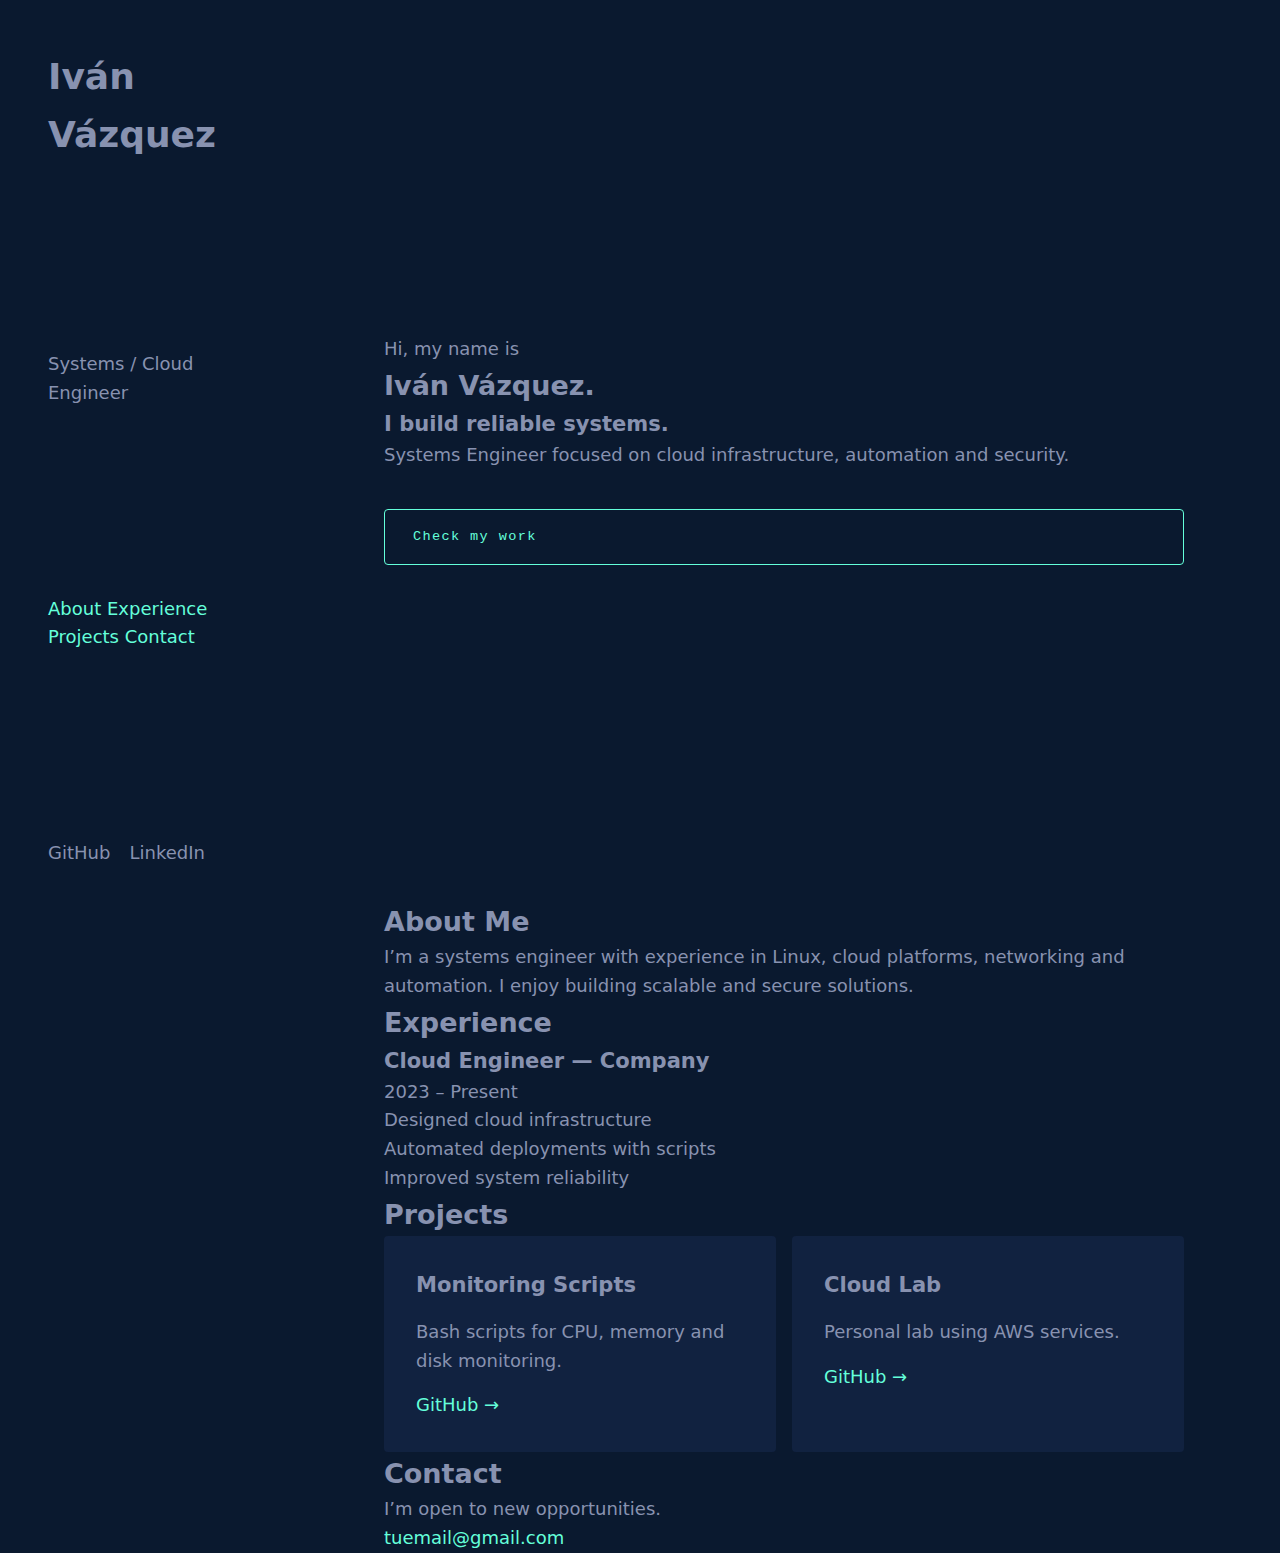
<file: index.html>
<!DOCTYPE html>
<html lang="en">
<head>
  <meta charset="UTF-8" />
  <meta name="viewport" content="width=device-width, initial-scale=1.0"/>
  <title>Iván Vázquez | Systems Engineer</title>
  <link rel="stylesheet" href="style.css" />
</head>
<body>

<!-- Sidebar -->
<aside class="sidebar">
  <h1>Iván Vázquez</h1>
  <p class="role">Systems / Cloud Engineer</p>

  <nav>
    <a href="#about">About</a>
    <a href="#experience">Experience</a>
    <a href="#projects">Projects</a>
    <a href="#contact">Contact</a>
  </nav>

  <div class="socials">
    <a href="https://github.com/tuusuario" target="_blank">GitHub</a>
    <a href="https://linkedin.com/in/tuusuario" target="_blank">LinkedIn</a>
  </div>
</aside>

<!-- Main content -->
<main class="content">

  <!-- Hero -->
  <section class="hero">
    <p class="intro">Hi, my name is</p>
    <h2 class="name">Iván Vázquez.</h2>
    <h3 class="tagline">I build reliable systems.</h3>
    <p class="description">
      Systems Engineer focused on cloud infrastructure, automation and security.
    </p>
    <a href="#projects" class="btn">Check my work</a>
  </section>

  <!-- About -->
  <section id="about">
    <h2>About Me</h2>
    <p>
      I’m a systems engineer with experience in Linux, cloud platforms,
      networking and automation. I enjoy building scalable and secure solutions.
    </p>
  </section>

  <!-- Experience -->
  <section id="experience">
    <h2>Experience</h2>

    <div class="job">
      <h3>Cloud Engineer — Company</h3>
      <span>2023 – Present</span>
      <ul>
        <li>Designed cloud infrastructure</li>
        <li>Automated deployments with scripts</li>
        <li>Improved system reliability</li>
      </ul>
    </div>
  </section>

  <!-- Projects -->
  <section id="projects">
    <h2>Projects</h2>

    <div class="projects-grid">
      <div class="project-card">
        <h3>Monitoring Scripts</h3>
        <p>Bash scripts for CPU, memory and disk monitoring.</p>
        <a href="#">GitHub →</a>
      </div>

      <div class="project-card">
        <h3>Cloud Lab</h3>
        <p>Personal lab using AWS services.</p>
        <a href="#">GitHub →</a>
      </div>
    </div>
  </section>

  <!-- Contact -->
  <section id="contact">
    <h2>Contact</h2>
    <p>
      I’m open to new opportunities.  
      <br/>
      <a href="mailto:tuemail@gmail.com">tuemail@gmail.com</a>
    </p>
  </section>

</main>

<script src="script.js"></script>
</body>
</html>

</html>
</file>
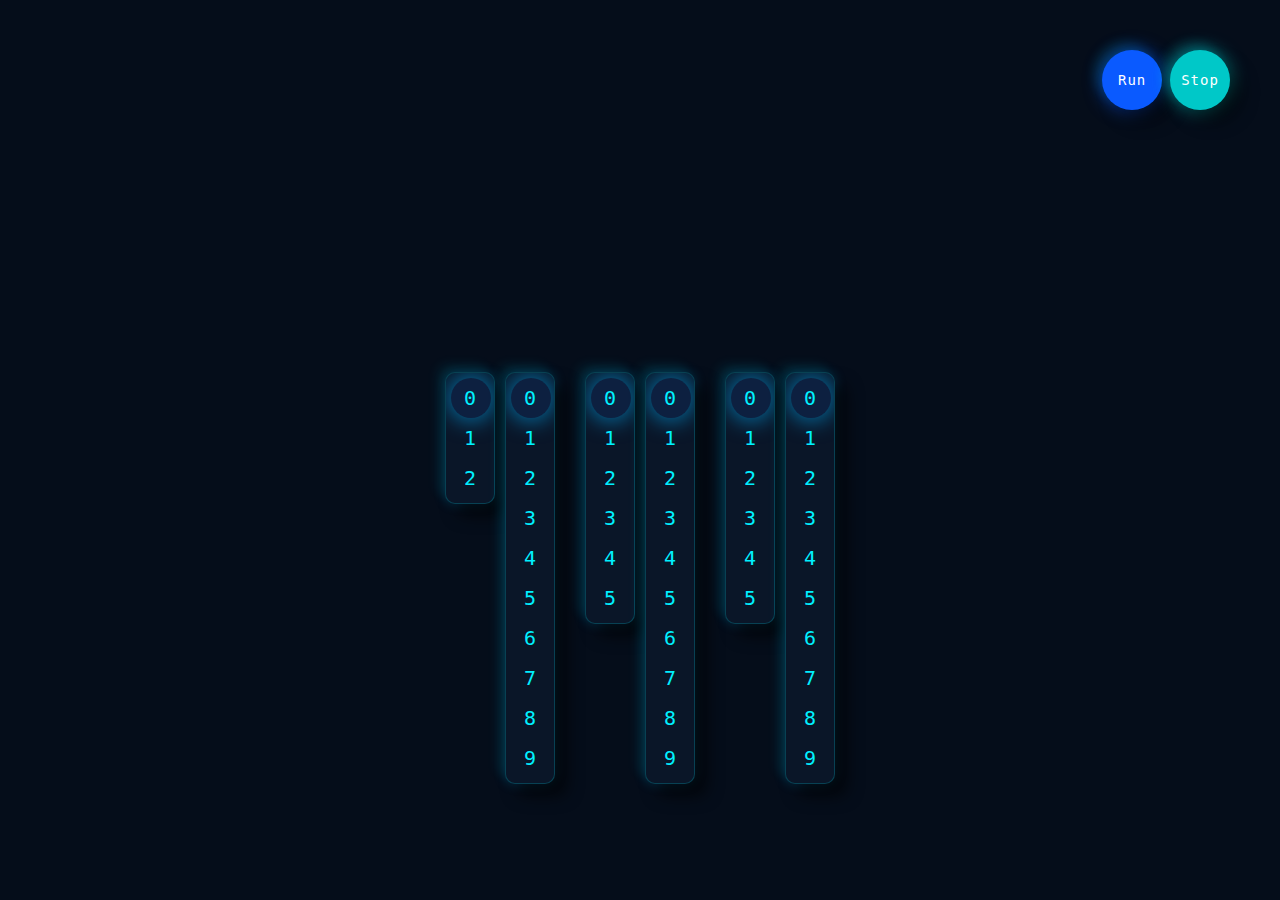
<file: animatedClock/index.html>
<!DOCTYPE html>
<html lang="en">
<head>
  <meta charset="UTF-8" />
  <meta name="viewport" content="width=device-width, initial-scale=1.0" />
  <title>Clock</title>
  <link rel="stylesheet" href="styles.css" />
</head>
<body>

  <!-- 
       BOTONES DE CONTROL
       Están posicionados en la esquina superior derecha.
       El botón "start" inicia el reloj y "stop" lo detiene.
       La posición exacta se define en el CSS con
       position: absolute, top y right.
 -->
  <div class="buttons">
    <button class="start">Run</button>
    <button class="stop">Stop</button>
  </div>

  <!-- 
       CONTENEDOR PRINCIPAL DEL RELOJ
       Agrupa las tres secciones: horas, minutos y segundos.
       Cada sección tiene dos columnas de dígitos:
       - digit--tens  → columna de las DECENAS (dígito izquierdo)
       - digit--units → columna de las UNIDADES (dígito derecho)

       El JavaScript llenará cada columna con números (0-9)
       y los animará moviéndolos hacia arriba.

       El <span class="marker"> es el círculo que resalta
       el número que está visible en ese momento.
   -->
  <main class="container">

    <!-- HORAS: muestra de 00 a 23 -->
    <section class="digits digits--hours">
      <div class="digit digit--tens">
        <span class="marker"></span>
      </div>
      <div class="digit digit--units">
        <span class="marker"></span>
      </div>
    </section>

    <!-- MINUTOS: muestra de 00 a 59 -->
    <section class="digits digits--minutes">
      <div class="digit digit--tens">
        <span class="marker"></span>
      </div>
      <div class="digit digit--units">
        <span class="marker"></span>
      </div>
    </section>

    <!-- SEGUNDOS: muestra de 00 a 59 -->
    <section class="digits digits--seconds">
      <div class="digit digit--tens">
        <span class="marker"></span>
      </div>
      <div class="digit digit--units">
        <span class="marker"></span>
      </div>
    </section>

  </main>

  <script src="clock.js"></script>

</body>
</html>
</file>
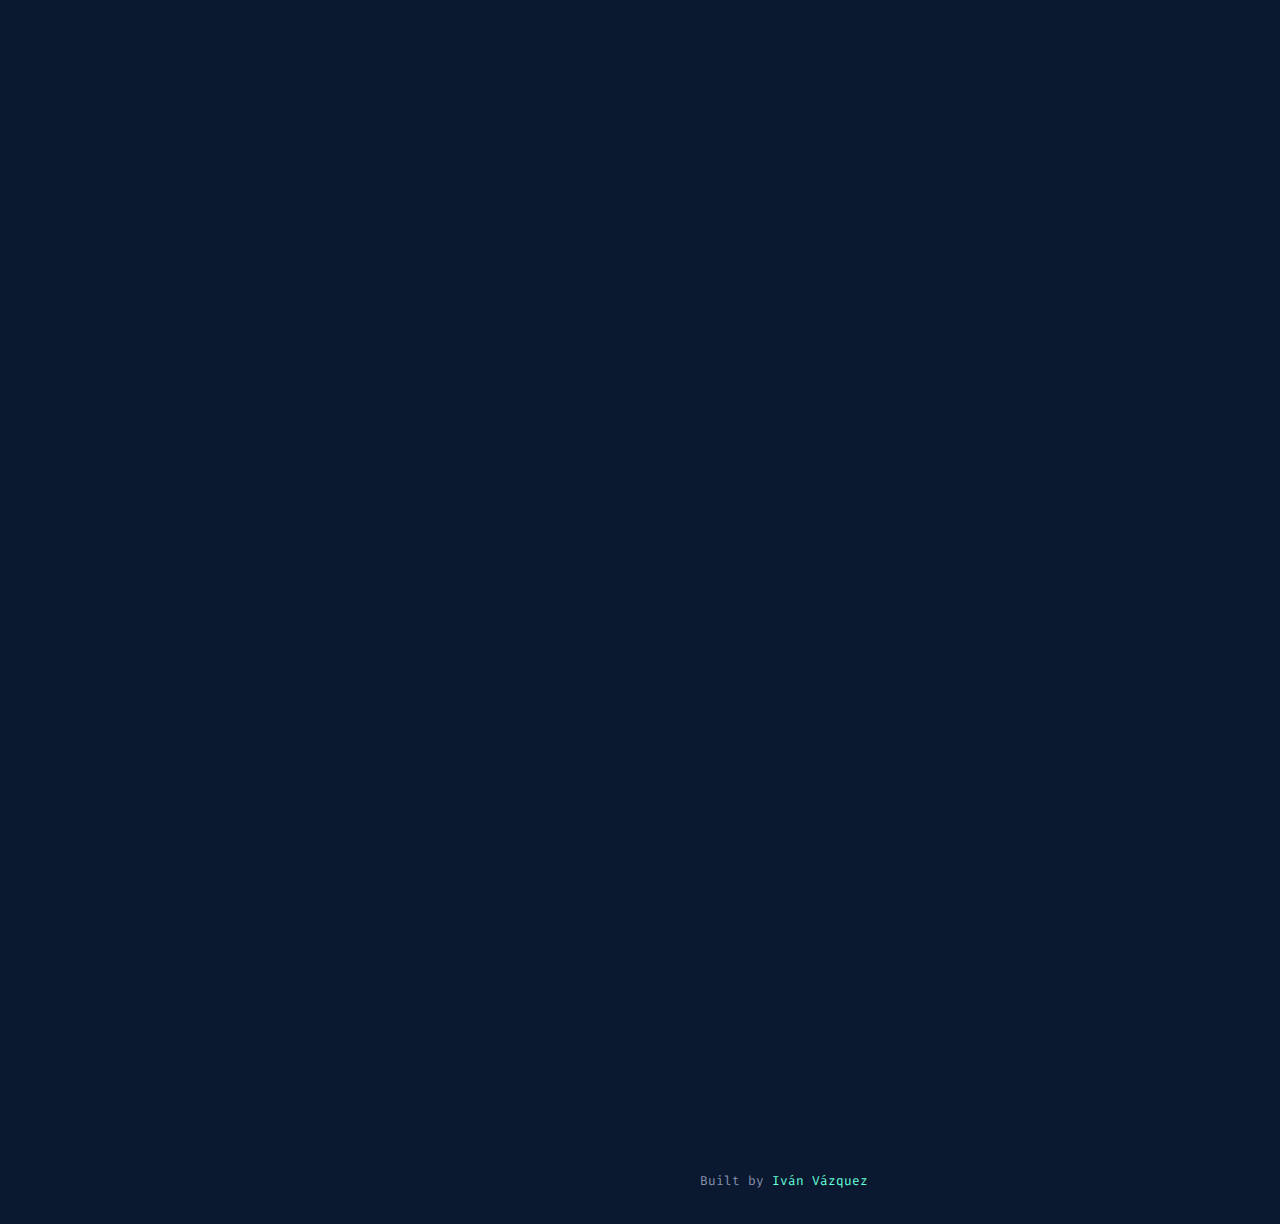
<file: es/index.html>
<!DOCTYPE html>
<html lang="en">
<head>
  <meta charset="UTF-8" />
  <meta name="viewport" content="width=device-width, initial-scale=1.0"/>
  <title>Iván Vázquez | Systems Engineer</title>
  <link rel="stylesheet" href="style.css" />
  <link rel="preconnect" href="https://fonts.googleapis.com">
  <link href="https://fonts.googleapis.com/css2?family=Fira+Code:wght@300;400;500&display=swap" rel="stylesheet">
  <link rel="icon" type="image/x-icon" href="assets/icons/favicon.ico">
  <link rel="icon" type="image/png" sizes="32x32" href="assets/icons/favicon-32x32.png">
  <link rel="icon" type="image/png" sizes="16x16" href="assets/icons/favicon-16x16.png">
  <link rel="apple-touch-icon" sizes="180x180" href="assets/icons/apple-touch-icon.png">
  <link rel="icon" type="image/png" sizes="192x192" href="assets/icons/favicon-192x192.png">
  <link rel="icon" type="image/png" sizes="512x512" href="assets/icons/favicon-512x512.png">
  

</head>
<body class="loading">

  <!-- lOAdEr -->
  <div id="loader">
    <div class="loader-logo">
      <svg viewBox="0 0 100 100" fill="none" xmlns="http://www.w3.org/2000/svg">
        <circle cx="50" cy="50" r="44" stroke="#64ffda" stroke-width="4" fill="none" class="circle-outline"/>
        <text x="50%" y="55%" dominant-baseline="middle" text-anchor="middle" fill="#64ffda" font-size="28" font-family="'Fira Code', monospace" font-weight="500">IV</text>
      </svg>
    </div>
  </div>

  <!-- rEspOnsIvE  -->
  <button class="hamburger" id="hamburger" aria-label="Open menu">
    <span></span><span></span><span></span>
  </button>

  <!-- lAngUAgE bUttOn — bOttOm rIght links to ES vErsIOn -->
  <a href="index.html" class="lang-btn" aria-label="Versión en Español">
    EN
  </a>

  <!-- Mobile nav overlay -->
  <div class="mobile-overlay" id="mobileOverlay"></div>

  <!-- Sidebar -->
  <aside class="sidebar" id="sidebar">

    <div class="sidebar-top">
      <a href="#hero" class="logo" aria-label="home">
        <svg viewBox="0 0 100 100" fill="none" xmlns="http://www.w3.org/2000/svg">
          <circle cx="50" cy="50" r="44" stroke="#64ffda" stroke-width="4" fill="none"/>
          <text x="50%" y="55%" dominant-baseline="middle" text-anchor="middle" fill="#64ffda" font-size="28" font-family="'Fira Code', monospace" font-weight="500">IV</text>
        </svg>
      </a>

      <div class="sidebar-info">
        <h1 class="sidebar-name">Iván Vázquez</h1>
        <h2 class="sidebar-role">Cloud / Cybersecurity<Br>Systems Engineer</h2>
        <!--h2 class="sidebar-role"></h2-->
        <p class="sidebar-desc">I engineer cloud infrastructure from the ground up — automating deployments, hardening systems, and weaving security into every layer so things don't just run, they run reliably.</p>
      </div>

      <nav class="sidebar-nav">
        <a href="#about" class="nav-link">
          <span class="nav-line"></span>
          <span class="nav-text">About</span>
        </a>
        <a href="#experience" class="nav-link">
          <span class="nav-line"></span>
          <span class="nav-text">Experience</span>
        </a>
        <a href="#projects" class="nav-link">
          <span class="nav-line"></span>
          <span class="nav-text">Projects</span>
        </a>
        <a href="#contact" class="nav-link">
          <span class="nav-line"></span>
          <span class="nav-text">Contact</span>
        </a>
        <a href="index.html/resume.pdf" target="_blank" class="nav-link" title="resume">
          <span class="nav-line"></span>
          <span class="nav-text">Resume</span>
        </a>
      </nav>
    </div>

    <div class="sidebar-bottom">
      <ul class="socials">
        <li>
          <a href="https://github.com/iivann404" target="_blank" rel="noreferrer" aria-label="GitHub">
            <svg xmlns="http://www.w3.org/2000/svg" viewBox="0 0 24 24" fill="none" stroke="currentColor" stroke-width="2" stroke-linecap="round" stroke-linejoin="round"><path d="M9 19c-5 1.5-5-2.5-7-3m14 6v-3.87a3.37 3.37 0 0 0-.94-2.61c3.14-.35 6.44-1.54 6.44-7A5.44 5.44 0 0 0 20 4.77 5.07 5.07 0 0 0 19.91 1S18.73.65 16 2.48a13.38 13.38 0 0 0-7 0C6.27.65 5.09 1 5.09 1A5.07 5.07 0 0 0 5 4.77a5.44 5.44 0 0 0-1.5 3.78c0 5.42 3.3 6.61 6.44 7A3.37 3.37 0 0 0 9 18.13V22"/></svg>
          </a>
        </li>
        <li>
          <a href="https://linkedin.com/" target="_blank" rel="noreferrer" aria-label="LinkedIn">
            <svg xmlns="http://www.w3.org/2000/svg" viewBox="0 0 24 24" fill="none" stroke="currentColor" stroke-width="2" stroke-linecap="round" stroke-linejoin="round"><path d="M16 8a6 6 0 0 1 6 6v7h-4v-7a2 2 0 0 0-2-2 2 2 0 0 0-2 2v7h-4v-7a6 6 0 0 1 6-6z"/><rect x="2" y="9" width="4" height="12"/><circle cx="4" cy="4" r="2"/></svg>
          </a>
        </li>
        <li>
          <a href="mailto:iivanvqzmtz@gmail.com" aria-label="Email">
            <svg xmlns="http://www.w3.org/2000/svg" viewBox="0 0 24 24" fill="none" stroke="currentColor" stroke-width="2" stroke-linecap="round" stroke-linejoin="round"><path d="M4 4h16c1.1 0 2 .9 2 2v12c0 1.1-.9 2-2 2H4c-1.1 0-2-.9-2-2V6c0-1.1.9-2 2-2z"/><polyline points="22,6 12,13 2,6"/></svg>
          </a>
        </li>
      </ul>
    </div>
  </aside>

  <!-- Content -->
  <main class="content" id="content">

    <!-- HERO -->
    <section id="hero" class="hero fade-up">
      <p class="hero-intro">Hi, my name is</p>
      <h1 class="hero-name">Iván Vázquez.</h1>
      <h2 class="hero-tagline">I build reliable systems.</h2>
      <p class="hero-desc">
        I'm a Systems &amp; Petroleum Engineer specializing in cloud infrastructure, automation,
        and security. I bridge the gap between the industrial world and modern technology to
        design solutions that are scalable, secure, and resilient.
      </p>
    </section>

    <!-- ABOUT -->
    <section id="about" class="section fade-up">
      <h2 class="section-heading">
        <span class="section-number">01.</span> About Me
      </h2>
      <div class="about-grid">
        <div class="about-text">
          <p>
            <span class="highlight">I’m an engineer</span> with a dual background.I come from the industrial
            and data-driven world, and now I build the technical infrastructure that that world requires — a 
            combination that gives me a unique perspective when tackling complex technical challenges.
            I’ve worked across the energy sector, international organizations, and the tech industry, 
            consistently operating at the intersection of data, infrastructure, and automation.
          </p>
          <p>
            From designing risk analysis systems for oil &amp; gas facilities, to building cloud 
            infrastructure and analyzing migration data flows for the United Nations, 
            I apply an analytical engineering mindset to everything I develop. I enjoy creating 
            solutions that are not only technically solid, but also meaningful in the real world.
          </p>
          <p>
            When I'm not provisioning cloud resources or writing automation scripts,
            I'm exploring new tools in the DevSecOps space and tinkering with home lab setups.
          </p>
          <p>Here are a few technologies I've been working with:</p>
          <ul class="skills-list">
            <li>Linux (Kali / Ubuntu)</li>
            <li>AWS / Azure</li>
            <li>Terraform / Ansible</li>
            <li>Jenkins / GitHub Actions</li>
            <li>Docker / Kubernetes</li>
            <li>Python / Bash</li>
            <li>Networking &amp; Security</li>
            <li>SQL / NoSQL</li>
            <li>Power bi / Tableau</li>
            <li>Wireshark / Nmap</li>
            <li>GitHub / GitLab</li>
          </ul>
        </div>
      </div>
    </section>

    <!-- EXPERIENCE -->
    <section id="experience" class="section fade-up">
      <h2 class="section-heading">
        <span class="section-number">02.</span> Experience
      </h2>
      <div class="tabs">
        <div class="tab-list" role="tablist">
          <button class="tab-btn active" data-tab="0" role="tab">IOM – UN</button>
          <button class="tab-btn" data-tab="1" role="tab">EC4</button>
          <button class="tab-btn" data-tab="2" role="tab">Freelance</button>
        </div>
        <div class="tab-panels">

          <div class="tab-panel active" data-panel="0">
            <h3>Operations Assistant &amp; Data Analyst <span class="tab-company">@ IOM – UN</span></h3>
            <p class="tab-date">December 2019 — Present · Mexico–United States Border</p>
            <ul>
              <li>I design and maintain operational dashboards in Power BI and Excel to monitor KPIs in real time, supporting decision-making at national and international levels.</li>
              <li>I manage data and information flows among multiple geographically distributed teams, ensuring consistency, quality, and timely availability of data.</li>
              <li>I coordinate the collection, cleaning, and processing of large volumes of operational and logistical data for executive reports.</li>
              <li>I train staff on digital platforms and data collection tools (MIMOSA), reducing report generation time.</li>
              <li>I manage information coordination between government agencies, NGOs, and UN agencies under international data confidentiality standards.</li>
            </ul>
          </div>

          <div class="tab-panel" data-panel="1">
            <h3>Risk Engineer <span class="tab-company">@ EC4 Consulting</span></h3>
            <p class="tab-date">January 2018 — December 2018 · Mexico City</p>
            <ul>
              <li>Implemented data analysis systems for operational risk evaluation in industrial facilities using specialized software (ALOHA, PHAST).</li>
              <li>Generated predictive scenarios and impact visualizations through computational simulations, integrating results into risk assessment dashboards.</li>
              <li>Prepared detailed technical reports for energy sector clients, translating complex analyses into clear deliverables for technical and executive audiences.</li>
              <li>Applied structured analysis methodologies (HAZOP, What-If, Fault Tree Analysis) to identify vulnerabilities in critical systems.</li>
            </ul>
          </div>
          <div class="tab-panel" data-panel="2">
            <h3>Independent Technology Services <span class="tab-company">@ Freelance</span></h3>
            <p class="tab-date">Present</p>
            <ul>
              <li>Develop and deploy websites for small businesses, managing hosting environments, domain configuration, and online service availability with basic security and access management.</li>
              <li>Perform preventive and corrective maintenance on computers, managing system updates, security patches, software licensing, and endpoint vulnerability management.</li>
              <li>Design and implementation of automation workflows using n8n, integrating external applications and services to optimize operational processes and reduce manual tasks for small business clients.</li>
            </ul>
          </div>

        </div>
      </div>
    </section>

    <!-- PROJECTS -->
    <section id="projects" class="section fade-up">
      <h2 class="section-heading">
        <span class="section-number">03.</span> Projects
      </h2>
      <div class="projects-grid">

        <div class="project-card">
          <div class="project-top">
            <div class="project-folder">
              <svg xmlns="http://www.w3.org/2000/svg" viewBox="0 0 24 24" fill="none" stroke="#64ffda" stroke-width="1" stroke-linecap="round" stroke-linejoin="round"><path d="M22 19a2 2 0 0 1-2 2H4a2 2 0 0 1-2-2V5a2 2 0 0 1 2-2h5l2 3h9a2 2 0 0 1 2 2z"/></svg>
            </div>
            <div class="project-links">
              <a href="https://steamcommunity.com/sharedfiles/filedetails/?id=2239404078" target="_blank" rel="noreferrer" title="source">
                <svg xmlns="http://www.w3.org/2000/svg" viewBox="0 0 24 24" fill="none" stroke="currentColor" stroke-width="2" stroke-linecap="round" stroke-linejoin="round"><path d="M18 13v6a2 2 0 0 1-2 2H5a2 2 0 0 1-2-2V8a2 2 0 0 1 2-2h6"/><polyline points="15 3 21 3 21 9"/><line x1="10" y1="14" x2="21" y2="3"/></svg>
              </a>
               <a href="animatedClock/index.html" target="_blank" rel="noreferrer" title="source">
                <svg xmlns="http://www.w3.org/2000/svg" viewBox="0 0 24 24" fill="none" stroke="currentColor" stroke-width="2" stroke-linecap="round" stroke-linejoin="round"><path d="M18 13v6a2 2 0 0 1-2 2H5a2 2 0 0 1-2-2V8a2 2 0 0 1 2-2h6"/><polyline points="15 3 21 3 21 9"/><line x1="10" y1="14" x2="21" y2="3"/></svg>
              </a>
              <a href="https://github.com/iivann404" target="_blank" title="GitHub">
                <svg xmlns="http://www.w3.org/2000/svg" viewBox="0 0 24 24" fill="none" stroke="currentColor" stroke-width="2" stroke-linecap="round" stroke-linejoin="round"><path d="M9 19c-5 1.5-5-2.5-7-3m14 6v-3.87a3.37 3.37 0 0 0-.94-2.61c3.14-.35 6.44-1.54 6.44-7A5.44 5.44 0 0 0 20 4.77 5.07 5.07 0 0 0 19.91 1S18.73.65 16 2.48a13.38 13.38 0 0 0-7 0C6.27.65 5.09 1 5.09 1A5.07 5.07 0 0 0 5 4.77a5.44 5.44 0 0 0-1.5 3.78c0 5.42 3.3 6.61 6.44 7A3.37 3.37 0 0 0 9 18.13V22"/></svg>
              </a>
            </div>
          </div>
          <h3 class="project-title">Animated Clock</h3>
          <p class="project-desc">Interactive clock animation replicated from a wall paper from Steam. Recreates the visual effect of clock.</p>
          <ul class="project-tech"><li>HTML</li><li>CSS</li><li>JavaScript</li></ul>
        </div>

        <div class="project-card">
          <div class="project-top">
            <div class="project-folder">
              <svg xmlns="http://www.w3.org/2000/svg" viewBox="0 0 24 24" fill="none" stroke="#64ffda" stroke-width="1" stroke-linecap="round" stroke-linejoin="round"><path d="M22 19a2 2 0 0 1-2 2H4a2 2 0 0 1-2-2V5a2 2 0 0 1 2-2h5l2 3h9a2 2 0 0 1 2 2z"/></svg>
            </div>
            <div class="project-links">
              <a href="https://github.com/iivann404" target="_blank" title="GitHub">
                <svg xmlns="http://www.w3.org/2000/svg" viewBox="0 0 24 24" fill="none" stroke="currentColor" stroke-width="2" stroke-linecap="round" stroke-linejoin="round"><path d="M9 19c-5 1.5-5-2.5-7-3m14 6v-3.87a3.37 3.37 0 0 0-.94-2.61c3.14-.35 6.44-1.54 6.44-7A5.44 5.44 0 0 0 20 4.77 5.07 5.07 0 0 0 19.91 1S18.73.65 16 2.48a13.38 13.38 0 0 0-7 0C6.27.65 5.09 1 5.09 1A5.07 5.07 0 0 0 5 4.77a5.44 5.44 0 0 0-1.5 3.78c0 5.42 3.3 6.61 6.44 7A3.37 3.37 0 0 0 9 18.13V22"/></svg>
              </a>
            </div>
          </div>
          <h3 class="project-title">Password Generator</h3>
          <p class="project-desc">Shell script that generates random 12-character passwords guaranteeing at least one digit, uppercase, lowercase, and special character from the set &gt;&lt;+-{}:.&amp;;</p>
          <ul class="project-tech"><li>Shell</li><li>Linux</li><li>Bash</li></ul>
        </div>

        <div class="project-card">
          <div class="project-top">
            <div class="project-folder">
              <svg xmlns="http://www.w3.org/2000/svg" viewBox="0 0 24 24" fill="none" stroke="#64ffda" stroke-width="1" stroke-linecap="round" stroke-linejoin="round"><path d="M22 19a2 2 0 0 1-2 2H4a2 2 0 0 1-2-2V5a2 2 0 0 1 2-2h5l2 3h9a2 2 0 0 1 2 2z"/></svg>
            </div>
            <div class="project-links">
              <a href="https://github.com/iivann404" target="_blank" title="GitHub">
                <svg xmlns="http://www.w3.org/2000/svg" viewBox="0 0 24 24" fill="none" stroke="currentColor" stroke-width="2" stroke-linecap="round" stroke-linejoin="round"><path d="M9 19c-5 1.5-5-2.5-7-3m14 6v-3.87a3.37 3.37 0 0 0-.94-2.61c3.14-.35 6.44-1.54 6.44-7A5.44 5.44 0 0 0 20 4.77 5.07 5.07 0 0 0 19.91 1S18.73.65 16 2.48a13.38 13.38 0 0 0-7 0C6.27.65 5.09 1 5.09 1A5.07 5.07 0 0 0 5 4.77a5.44 5.44 0 0 0-1.5 3.78c0 5.42 3.3 6.61 6.44 7A3.37 3.37 0 0 0 9 18.13V22"/></svg>
              </a>
            </div>
          </div>
          <h3 class="project-title">Automated Log Backup</h3>
          <p class="project-desc">Automates daily backups of system log files using a cron job, ensuring availability and traceability of system logs.</p>
          <ul class="project-tech"><li>Shell</li><li>Linux</li><li>cron</li></ul>
        </div>

        <div class="project-card">
          <div class="project-top">
            <div class="project-folder">
              <svg xmlns="http://www.w3.org/2000/svg" viewBox="0 0 24 24" fill="none" stroke="#64ffda" stroke-width="1" stroke-linecap="round" stroke-linejoin="round"><path d="M22 19a2 2 0 0 1-2 2H4a2 2 0 0 1-2-2V5a2 2 0 0 1 2-2h5l2 3h9a2 2 0 0 1 2 2z"/></svg>
            </div>
            <div class="project-links">
              <a href="https://github.com/iivann404" target="_blank" title="GitHub">
                <svg xmlns="http://www.w3.org/2000/svg" viewBox="0 0 24 24" fill="none" stroke="currentColor" stroke-width="2" stroke-linecap="round" stroke-linejoin="round"><path d="M9 19c-5 1.5-5-2.5-7-3m14 6v-3.87a3.37 3.37 0 0 0-.94-2.61c3.14-.35 6.44-1.54 6.44-7A5.44 5.44 0 0 0 20 4.77 5.07 5.07 0 0 0 19.91 1S18.73.65 16 2.48a13.38 13.38 0 0 0-7 0C6.27.65 5.09 1 5.09 1A5.07 5.07 0 0 0 5 4.77a5.44 5.44 0 0 0-1.5 3.78c0 5.42 3.3 6.61 6.44 7A3.37 3.37 0 0 0 9 18.13V22"/></svg>
              </a>
            </div>
          </div>
          <h3 class="project-title">Linux System Monitor</h3>
          <p class="project-desc">Bash script that continuously monitors CPU, memory, and disk usage, displaying real-time percentages and sending automatic alerts when defined thresholds are exceeded.</p>
          <ul class="project-tech"><li>Linux</li><li>Bash</li><li>Shell</li></ul>
        </div>

        <div class="project-card">
          <div class="project-top">
            <div class="project-folder">
              <svg xmlns="http://www.w3.org/2000/svg" viewBox="0 0 24 24" fill="none" stroke="#64ffda" stroke-width="1" stroke-linecap="round" stroke-linejoin="round"><path d="M22 19a2 2 0 0 1-2 2H4a2 2 0 0 1-2-2V5a2 2 0 0 1 2-2h5l2 3h9a2 2 0 0 1 2 2z"/></svg>
            </div>
            <div class="project-links">
              <a href="https://github.com/iivann404" target="_blank" title="GitHub">
                <svg xmlns="http://www.w3.org/2000/svg" viewBox="0 0 24 24" fill="none" stroke="currentColor" stroke-width="2" stroke-linecap="round" stroke-linejoin="round"><path d="M9 19c-5 1.5-5-2.5-7-3m14 6v-3.87a3.37 3.37 0 0 0-.94-2.61c3.14-.35 6.44-1.54 6.44-7A5.44 5.44 0 0 0 20 4.77 5.07 5.07 0 0 0 19.91 1S18.73.65 16 2.48a13.38 13.38 0 0 0-7 0C6.27.65 5.09 1 5.09 1A5.07 5.07 0 0 0 5 4.77a5.44 5.44 0 0 0-1.5 3.78c0 5.42 3.3 6.61 6.44 7A3.37 3.37 0 0 0 9 18.13V22"/></svg>
              </a>
            </div>
          </div>
          <h3 class="project-title">Flappy Bird in C</h3>
          <p class="project-desc">Implementation of the classic Flappy Bird game in C, leveraging the ncurses graphics library for terminal rendering and incorporating full game logic control.</p>
          <ul class="project-tech"><li>C</li><li>ncurses</li><li>Shell</li></ul>
        </div>

        <div class="project-card">
          <div class="project-top">
            <div class="project-folder">
              <svg xmlns="http://www.w3.org/2000/svg" viewBox="0 0 24 24" fill="none" stroke="#64ffda" stroke-width="1" stroke-linecap="round" stroke-linejoin="round"><path d="M22 19a2 2 0 0 1-2 2H4a2 2 0 0 1-2-2V5a2 2 0 0 1 2-2h5l2 3h9a2 2 0 0 1 2 2z"/></svg>
            </div>
            <div class="project-links">
              <a href="https://www.tragenza.com/" target="_blank" rel="noreferrer" title="Inspiration">
                <svg xmlns="http://www.w3.org/2000/svg" viewBox="0 0 24 24" fill="none" stroke="currentColor" stroke-width="2" stroke-linecap="round" stroke-linejoin="round"><path d="M18 13v6a2 2 0 0 1-2 2H5a2 2 0 0 1-2-2V8a2 2 0 0 1 2-2h6"/><polyline points="15 3 21 3 21 9"/><line x1="10" y1="14" x2="21" y2="3"/></svg>
              </a>
            </div>
          </div>
          <h3 class="project-title">Tragenza Transportes — Website</h3>
          <p class="project-desc">Corporate website for a freight logistics company operating across Mexico's Pacific corridor. Built with a focus on service clarity, mobile responsiveness, and professional presentation for B2B clients in the manufacturing and heavy cargo sectors.</p>
          <ul class="project-tech"><li>HTML</li><li>CSS</li><li>JavaScript</li></ul>
        </div>

      </div>
    </section>

    <!-- CONTACT -->
    <section id="contact" class="section fade-up contact-section">
      <p class="contact-overline">04. What's Next?</p>
      <h2 class="contact-title">Get In Touch</h2>
      <p class="contact-desc">
        I'm currently open to new opportunities. Whether you have a question,
        a project in mind, or just want to say hi — my inbox is always open.
      </p>
      <a href="mailto:iivanvqzmtz@gmail.com" class="btn btn-lg">Say Hello</a>
    </section>

    <footer>
      <p>Built by <span>Iván Vázquez</span></p>
    </footer>

  </main>

  <script src="script.js"></script>
</body>
</html>
</file>
<file: style.css>
/* ========================================
   VARIABLES & RESET
   ======================================== */
:root {
  --navy:        #0a192f;
  --navy-light:  #112240;
  --navy-shadow: #020c1b;
  --slate:       #8892b0;
  --slate-light: #a8b2d8;
  --slate-white: #ccd6f6;
  --white:       #e6f1ff;
  --green:       #64ffda;
  --green-tint:  rgba(100, 255, 218, 0.1);
  --font-mono:   'Fira Code', 'Fira Mono', monospace;
  --font-sans:   'Calibre', 'San Francisco', 'SF Pro Text', system-ui, sans-serif;
  --sidebar-width: 320px;
  --transition:  all 0.25s cubic-bezier(0.645, 0.045, 0.355, 1);
  --shadow:      0 10px 30px -10px rgba(2, 12, 27, 0.7);
  --shadow-lg:   0 20px 60px -15px rgba(2, 12, 27, 0.7);
  --border-radius: 4px;
  --easing:      cubic-bezier(0.645, 0.045, 0.355, 1);
}

*, *::before, *::after { box-sizing: border-box; margin: 0; padding: 0; }

html { scroll-behavior: smooth; }

body {
  background-color: var(--navy);
  color: var(--slate);
  font-family: var(--font-sans);
  font-size: 18px;
  line-height: 1.6;
  overflow-x: hidden;
}

body.loading { overflow: hidden; }

a {
  color: var(--green);
  text-decoration: none;
  transition: var(--transition);
}

ul { list-style: none; }

img, svg { display: block; max-width: 100%; }

/* ========================================
   LOADER
   ======================================== */
#loader {
  position: fixed;
  inset: 0;
  z-index: 9999;
  display: flex;
  align-items: center;
  justify-content: center;
  background: var(--navy);
  transition: opacity 0.5s ease, visibility 0.5s ease;
}

#loader.hidden {
  opacity: 0;
  visibility: hidden;
  pointer-events: none;
}

.loader-logo svg {
  width: 90px;
  height: 90px;
  animation: pulse-logo 1.2s ease-in-out;
}

.circle-outline {
  stroke-dasharray: 276.46;
  stroke-dashoffset: 276.46;
  animation: draw-circle 1s ease forwards;
}

@keyframes draw-circle {
  to { stroke-dashoffset: 0; }
}

@keyframes pulse-logo {
  0%   { opacity: 0; transform: scale(0.7); }
  50%  { opacity: 1; transform: scale(1.05); }
  100% { opacity: 1; transform: scale(1); }
}

/* ========================================
   LANGUAGE BUTTON — bottom right, minimal
   ======================================== */
.lang-btn {
  position: fixed;
  bottom: 2rem;
  right: 2rem;
  z-index: 850;

  /* Appearance */
  font-family: var(--font-mono);
  font-size: 0.7rem;
  letter-spacing: 0.12em;
  color: var(--slate);
  text-decoration: none;

  /* Slim pill shape */
  padding: 0.45rem 0.9rem;
  border: 1px solid rgba(136, 146, 176, 0.25);
  border-radius: 2px;
  background: transparent;

  transition: var(--transition);
}

.lang-btn::before {
  content: 'EN · ';
  color: var(--green);
}

.lang-btn:hover {
  color: var(--green);
  border-color: var(--green);
  background: var(--green-tint);
}

/* ========================================
   HAMBURGER (mobile)
   ======================================== */
.hamburger {
  display: none;
  position: fixed;
  top: 1.5rem;
  right: 1.5rem;
  z-index: 800;
  background: transparent;
  border: none;
  cursor: pointer;
  padding: 0.5rem;
  flex-direction: column;
  gap: 5px;
}

.hamburger span {
  display: block;
  width: 26px;
  height: 2px;
  background: var(--green);
  transition: var(--transition);
  transform-origin: center;
}

.hamburger.open span:nth-child(1) { transform: translateY(7px) rotate(45deg); }
.hamburger.open span:nth-child(2) { opacity: 0; transform: scaleX(0); }
.hamburger.open span:nth-child(3) { transform: translateY(-7px) rotate(-45deg); }

/* ========================================
   MOBILE OVERLAY
   ======================================== */
.mobile-overlay {
  display: none;
  position: fixed;
  inset: 0;
  background: rgba(2, 12, 27, 0.7);
  z-index: 500;
  backdrop-filter: blur(4px);
  opacity: 0;
  transition: opacity 0.3s ease;
}

.mobile-overlay.visible {
  display: block;
  opacity: 1;
}

/* ========================================
   SIDEBAR
   ======================================== */
.sidebar {
  position: fixed;
  left: 0;
  top: 0;
  width: var(--sidebar-width);
  height: 100vh;
  padding: 3rem 3rem 2rem;
  display: flex;
  flex-direction: column;
  justify-content: space-between;
  background: var(--navy);
  z-index: 600;
  transition: transform 0.4s var(--easing);
}

.logo {
  display: block;
  margin-bottom: 2rem;
}

.logo svg {
  width: 42px;
  height: 42px;
  transition: var(--transition);
}

.logo:hover svg { filter: drop-shadow(0 0 8px var(--green)); }

.sidebar-name {
  font-size: clamp(1.8rem, 3vw, 2.2rem);
  font-weight: 600;
  color: var(--slate-white);
  line-height: 1.1;
  margin-bottom: 0.4rem;
}

.sidebar-role {
  font-size: clamp(1rem, 2vw, 1.25rem);
  font-weight: 400;
  color: var(--slate-light);
  margin-bottom: 1rem;
}

.sidebar-desc {
  font-size: 0.9rem;
  color: var(--slate);
  max-width: 220px;
  line-height: 1.5;
  margin-bottom: 2rem;
}

/* Nav */
.sidebar-nav {
  display: flex;
  flex-direction: column;
  gap: 0.2rem;
}

.nav-link {
  display: flex;
  align-items: center;
  gap: 1rem;
  color: var(--slate);
  font-family: var(--font-mono);
  font-size: 0.75rem;
  letter-spacing: 0.15em;
  text-transform: uppercase;
  padding: 0.5rem 0;
  transition: var(--transition);
}

.nav-link:hover,
.nav-link.active {
  color: var(--slate-white);
}

.nav-line {
  display: block;
  height: 1px;
  background: var(--slate);
  width: 2rem;
  transition: var(--transition);
}

.nav-link:hover .nav-line,
.nav-link.active .nav-line {
  width: 4rem;
  background: var(--slate-white);
}

/* Socials */
.sidebar-bottom { margin-top: 2rem; }

.socials {
  display: flex;
  align-items: center;
  gap: 1.2rem;
}

.socials a {
  color: var(--slate);
  transition: var(--transition);
}

.socials a:hover {
  color: var(--green);
  transform: translateY(-3px);
}

.socials svg {
  width: 20px;
  height: 20px;
}

/* ========================================
   MAIN CONTENT
   ======================================== */
.content {
  margin-left: var(--sidebar-width);
  padding: 0 6rem 0 4rem;
  max-width: calc(var(--sidebar-width) + 800px);
}

/* ========================================
   FADE-UP ANIMATION
   ======================================== */
.fade-up {
  opacity: 0;
  transform: translateY(30px);
  transition: opacity 0.6s var(--easing), transform 0.6s var(--easing);
}

.fade-up.visible {
  opacity: 1;
  transform: translateY(0);
}

/* ========================================
   HERO
   ======================================== */
.hero {
  min-height: 100vh;
  display: flex;
  flex-direction: column;
  justify-content: center;
  padding: 5rem 0;
}

.hero-intro {
  font-family: var(--font-mono);
  font-size: clamp(0.9rem, 1.5vw, 1rem);
  color: var(--green);
  margin-bottom: 1.2rem;
  animation: fadeInUp 0.6s var(--easing) 0.5s both;
}

.hero-name {
  font-size: clamp(2.8rem, 6vw, 5rem);
  font-weight: 600;
  color: var(--slate-white);
  line-height: 1.1;
  animation: fadeInUp 0.6s var(--easing) 0.6s both;
}

.hero-tagline {
  font-size: clamp(2rem, 5vw, 4rem);
  font-weight: 600;
  color: var(--slate);
  line-height: 1.1;
  margin-top: 0.2rem;
  animation: fadeInUp 0.6s var(--easing) 0.7s both;
}

.hero-desc {
  max-width: 500px;
  font-size: clamp(0.95rem, 1.5vw, 1.1rem);
  color: var(--slate);
  margin-top: 1.5rem;
  animation: fadeInUp 0.6s var(--easing) 0.8s both;
}

/* ========================================
   BUTTON
   ======================================== */
.btn {
  display: inline-block;
  margin-top: 2.5rem;
  padding: 1rem 1.75rem;
  border: 1px solid var(--green);
  border-radius: var(--border-radius);
  background: transparent;
  color: var(--green);
  font-family: var(--font-mono);
  font-size: 0.85rem;
  letter-spacing: 0.1em;
  cursor: pointer;
  transition: var(--transition);
  animation: fadeInUp 0.6s var(--easing) 0.9s both;
}

.btn:hover {
  background: var(--green-tint);
  transform: translateY(-3px);
  box-shadow: 0 6px 20px rgba(100, 255, 218, 0.15);
}

.btn-lg {
  padding: 1.2rem 2.2rem;
  font-size: 0.9rem;
  animation: none;
}

/* ========================================
   SECTIONS
   ======================================== */
.section {
  padding: 6rem 0;
}

.section-heading {
  display: flex;
  align-items: center;
  gap: 1rem;
  font-size: clamp(1.3rem, 3vw, 1.6rem);
  font-weight: 600;
  color: var(--slate-white);
  white-space: nowrap;
  margin-bottom: 2.5rem;
}

.section-heading::after {
  content: '';
  display: block;
  height: 1px;
  width: 100%;
  max-width: 260px;
  background: var(--navy-light);
}

.section-number {
  font-family: var(--font-mono);
  font-size: clamp(0.85rem, 1.5vw, 1rem);
  color: var(--green);
  font-weight: 400;
}

/* ========================================
   ABOUT
   ======================================== */
.about-grid {
  display: grid;
  grid-template-columns: 3fr 2fr;
  gap: 3rem;
}

.about-text p {
  color: var(--slate);
  margin-bottom: 1rem;
  font-size: 1rem;
}

.highlight {
  color: var(--green);
  font-weight: 500;
}

.skills-list {
  display: grid;
  grid-template-columns: 1fr 1fr;
  gap: 0.3rem 1rem;
  margin-top: 1.2rem;
}

.skills-list li {
  font-family: var(--font-mono);
  font-size: 0.82rem;
  color: var(--slate);
  padding-left: 1.2rem;
  position: relative;
}

.skills-list li::before {
  content: '▹';
  position: absolute;
  left: 0;
  color: var(--green);
}

.about-img {
  display: flex;
  justify-content: center;
  align-items: flex-start;
}

.img-wrapper {
  position: relative;
  width: 200px;
}

.img-wrapper::after {
  content: '';
  display: block;
  position: absolute;
  top: 14px;
  left: 14px;
  width: 100%;
  height: 100%;
  border: 2px solid var(--green);
  border-radius: 50%;
  z-index: -1;
  transition: var(--transition);
}

.img-wrapper:hover::after {
  top: 8px;
  left: 8px;
}

.img-placeholder {
  width: 200px;
  height: 200px;
  background: var(--navy-light);
  border-radius: 50%;
  display: flex;
  align-items: center;
  justify-content: center;
  overflow: hidden;
}

.img-placeholder svg {
  width: 150px;
  height: 150px;
}

/* ========================================
   EXPERIENCE / TABS
   ======================================== */
.tabs {
  display: grid;
  grid-template-columns: auto 1fr;
  gap: 0 2rem;
}

.tab-list {
  display: flex;
  flex-direction: column;
  border-left: 2px solid var(--navy-light);
  min-width: 120px;
}

.tab-btn {
  background: transparent;
  border: none;
  padding: 0.8rem 1.2rem;
  font-family: var(--font-mono);
  font-size: 0.82rem;
  color: var(--slate);
  cursor: pointer;
  text-align: left;
  letter-spacing: 0.05em;
  border-left: 2px solid transparent;
  margin-left: -2px;
  transition: var(--transition);
  white-space: nowrap;
}

.tab-btn:hover {
  color: var(--green);
  background: var(--green-tint);
}

.tab-btn.active {
  color: var(--green);
  border-left-color: var(--green);
}

.tab-panel { display: none; }
.tab-panel.active { display: block; }

.tab-panel h3 {
  font-size: 1.2rem;
  font-weight: 500;
  color: var(--slate-white);
  margin-bottom: 0.3rem;
}

.tab-company { color: var(--green); }

.tab-date {
  font-family: var(--font-mono);
  font-size: 0.8rem;
  color: var(--slate);
  margin-bottom: 1.2rem;
}

.tab-panel ul {
  display: flex;
  flex-direction: column;
  gap: 0.6rem;
}

.tab-panel li {
  font-size: 0.98rem;
  color: var(--slate);
  padding-left: 1.4rem;
  position: relative;
}

.tab-panel li::before {
  content: '▹';
  position: absolute;
  left: 0;
  color: var(--green);
  font-size: 0.9rem;
}

/* ========================================
   PROJECTS
   ======================================== */
.projects-grid {
  display: grid;
  grid-template-columns: repeat(auto-fill, minmax(260px, 1fr));
  gap: 1rem;
}

.project-card {
  background: var(--navy-light);
  border-radius: 4px;
  padding: 2rem;
  transition: var(--transition);
  cursor: default;
  display: flex;
  flex-direction: column;
  gap: 1rem;
}

.project-card:hover {
  transform: translateY(-6px);
  box-shadow: var(--shadow-lg);
}

.project-top {
  display: flex;
  justify-content: space-between;
  align-items: center;
}

.project-folder svg { width: 40px; height: 40px; }

.project-links {
  display: flex;
  gap: 0.8rem;
}

.project-links a {
  color: var(--slate);
  transition: var(--transition);
}

.project-links a:hover {
  color: var(--green);
  transform: translateY(-2px);
}

.project-links svg { width: 19px; height: 19px; }

.project-title {
  font-size: 1.1rem;
  font-weight: 600;
  color: var(--slate-white);
  transition: var(--transition);
}

.project-card:hover .project-title { color: var(--green); }

.project-desc {
  font-size: 0.9rem;
  color: var(--slate);
  line-height: 1.6;
  flex: 1;
}

.project-tech {
  display: flex;
  flex-wrap: wrap;
  gap: 0.5rem 1rem;
  margin-top: auto;
}

.project-tech li {
  font-family: var(--font-mono);
  font-size: 0.75rem;
  color: var(--slate);
}

/* ========================================
   CONTACT
   ======================================== */
.contact-section {
  text-align: center;
  max-width: 580px;
  margin-left: auto;
  margin-right: auto;
}

.contact-overline {
  font-family: var(--font-mono);
  font-size: 0.85rem;
  color: var(--green);
  margin-bottom: 1rem;
}

.contact-title {
  font-size: clamp(2.5rem, 5vw, 3.5rem);
  font-weight: 600;
  color: var(--slate-white);
  margin-bottom: 1.2rem;
}

.contact-desc {
  color: var(--slate);
  margin-bottom: 0.5rem;
}

/* ========================================
   FOOTER
   ======================================== */
footer {
  text-align: center;
  padding: 3rem 0 2rem;
  font-family: var(--font-mono);
  font-size: 0.8rem;
  color: var(--slate);
}

footer span { color: var(--green); }

/* ========================================
   KEYFRAMES
   ======================================== */
@keyframes fadeInUp {
  from { opacity: 0; transform: translateY(20px); }
  to   { opacity: 1; transform: translateY(0); }
}

/* ========================================
   CURSOR SPOTLIGHT
   ======================================== */
.spotlight {
  position: fixed;
  top: 0;
  left: 0;
  width: 400px;
  height: 400px;
  border-radius: 50%;
  background: radial-gradient(circle, rgba(100, 255, 218, 0.04) 0%, transparent 70%);
  pointer-events: none;
  z-index: 0;
}

/* ========================================
   SCROLLBAR
   ======================================== */
::-webkit-scrollbar { width: 6px; }
::-webkit-scrollbar-track { background: var(--navy); }
::-webkit-scrollbar-thumb { background: var(--navy-light); border-radius: 3px; }
::-webkit-scrollbar-thumb:hover { background: var(--slate); }

/* ========================================
   RESPONSIVE — TABLET
   ======================================== */
@media (max-width: 1080px) {
  :root { --sidebar-width: 280px; }
  .content { padding: 0 3rem 0 2rem; }
}

@media (max-width: 900px) {
  .about-grid { grid-template-columns: 1fr; }
  .about-img  { display: none; }
}

/* ========================================
   RESPONSIVE — MOBILE
   ======================================== */
@media (max-width: 768px) {

  .hamburger { display: flex; }

  .sidebar {
    width: 75vw;
    max-width: 300px;
    transform: translateX(-110%);
    box-shadow: var(--shadow-lg);
    border-right: 1px solid var(--navy-light);
  }

  .sidebar.open { transform: translateX(0); }

  .content {
    margin-left: 0;
    padding: 5rem 1.8rem 2rem;
  }

  .tabs {
    grid-template-columns: 1fr;
    grid-template-rows: auto 1fr;
  }

  .tab-list {
    flex-direction: row;
    border-left: none;
    border-bottom: 2px solid var(--navy-light);
    overflow-x: auto;
    scrollbar-width: none;
  }

  .tab-list::-webkit-scrollbar { display: none; }

  .tab-btn {
    border-left: none;
    border-bottom: 2px solid transparent;
    margin-left: 0;
    margin-bottom: -2px;
    white-space: nowrap;
  }

  .tab-btn.active { border-bottom-color: var(--green); }

  .hero { padding-top: 7rem; }
  .section-heading::after { max-width: 120px; }
  .section { padding: 4rem 0; }

  /* Lang button smaller on mobile */
  .lang-btn {
    bottom: 1.5rem;
    right: 1.5rem;
    font-size: 0.65rem;
    padding: 0.35rem 0.75rem;
  }
}

@media (max-width: 480px) {
  .projects-grid { grid-template-columns: 1fr; }
  .skills-list   { grid-template-columns: 1fr; }
}
</file>
<file: animatedClock/styles.css>
/* 
   RESET GENERAL
   Evita que el navegador agregue márgenes o
   rellenos por defecto que descuadren el diseño.
   box-sizing: border-box hace que el padding
   no aumente el tamaño total del elemento.
 */
html {
  box-sizing: border-box;
}

*,
*:before,
*:after {
  box-sizing: inherit;
}

/* Color del texto cuando el usuario lo selecciona con el mouse */
::selection {
  background: #00f0ff;
  color: #000;
}

/* La página ocupa toda la pantalla */
html,
body {
  width: 100%;
  height: 100%;
}

/* 
   BODY - Fondo y centrado del reloj
   El fondo es negro azulado muy oscuro para que
   los colores neón resalten al máximo.
   Flexbox centra el reloj en el medio de la pantalla.
 */
body {
  display: flex;
  justify-content: center;
  align-items: center;
  overflow-x: hidden;
  -moz-osx-font-smoothing: grayscale;
  -webkit-font-smoothing: antialiased;
  font-family: monospace;
  margin: 0;
  background-color: #050d1a; 
}

/* Reset básico para enlaces, listas e imágenes */
a {
  display: inline-block;
  color: inherit;
  text-decoration: none;
  text-decoration-skip-ink: auto;
}

button {
  border: 0;
  cursor: pointer;
}

ul, ol {
  padding: 0;
  margin: 0;
  list-style: none;
}

svg {
  width: 100%;
  height: 100%;
  fill: currentColor;
}

img {
  width: 100%;
  max-width: 100%;
  vertical-align: middle;
}

/* 
   BOTONES
   Posicionados en la esquina SUPERIOR DERECHA
   usando position: absolute con top y right.
   Los botones son círculos con colores neón
   y un efecto de brillo (glow) al pasar el mouse.
 */
.buttons {
  position: absolute; /* Se posiciona respecto al viewport */
  top: 50px;          /* Distancia desde el borde superior */
  right: 50px;        /* Distancia desde el borde DERECHO */
}

.buttons button {
  /* Sombra que da sensación de volumen (neumorfismo) */
  box-shadow:
    12px 12px 16px 0 rgba(0, 0, 0, 0.6),
    -8px -8px 12px 0 rgba(0, 240, 255, 0.05);

  font-size: 14px;
  font-family: inherit;
  color: #fff;
  width: 60px;
  height: 60px;
  border-radius: 50%;            /* Forma circular */
  transition: all 0.25s ease-in-out; /* Animación suave en hover */
  letter-spacing: 1px;
}

/* Efecto al pasar el mouse: brilla más */
.buttons button:hover {
  transform: scale(1.08);
  filter: brightness(1.3);
}

/* Botón Run - azul neón eléctrico */
.buttons button.start {
  background-color: #0a5aff;
  box-shadow:
    12px 12px 16px 0 rgba(0, 0, 0, 0.5),
    -8px -8px 12px 0 rgba(0, 240, 255, 0.1),
    0 0 18px rgba(10, 90, 255, 0.7); /* Halo neón azul */
}

/* Botón STOP - cian/turquesa eléctrico */
.buttons button.stop {
  background-color: #00c8c8;
  box-shadow:
    12px 12px 16px 0 rgba(0, 0, 0, 0.5),
    -8px -8px 12px 0 rgba(0, 240, 255, 0.1),
    0 0 18px rgba(0, 200, 200, 0.7); /* Halo neón cian */
}

/* 
   CONTENEDOR DEL RELOJ
   Acomoda las secciones de horas, minutos y
   segundos en fila horizontal.
   transform: translateY(25%) lo baja un poco
   para que visualmente quede centrado en pantalla.
 */
.container {
  padding: 50px;
  display: flex;
  position: relative;
  transform: translateY(25%);
}

/* 
   GRUPO DE DÍGITOS
   Cada grupo (horas, minutos, segundos) acomoda
   sus dos columnas en fila con flexbox.
 */
.digits {
  display: flex;
  align-items: flex-start;
  margin: 0 10px;
}

/* 
   COLUMNA DE UN DÍGITO
   Cada columna muestra UN solo número a la vez.
   El truco es overflow: hidden — oculta todos
   los números excepto el que está visible.
   El JS mueve la columna hacia arriba con
   translateY para cambiar el número visible.
 */
.digit {
  /* Sombra con halo neón azul para efecto futurista */
  box-shadow:
    12px 12px 16px 0 rgba(0, 0, 0, 0.6),
    -8px -8px 12px 0 rgba(0, 240, 255, 0.08),
    0 0 12px rgba(0, 180, 255, 0.25); /* Brillo exterior azul */

  transition: all 0.25s ease-in-out;
  width: 50px;
  margin: 0 5px;
  padding: 5px 0;
  background-color: #0a1628;  /* Azul noche muy oscuro */
  color: #00f0ff;             /* Texto en cian neón brillante */
  font-variant-numeric: tabular-nums;
  font-size: 20px;
  text-align: center;
  border-radius: 10px;
  position: relative;
  overflow: hidden; /* CLAVE: oculta los números que no se ven */

  /* Borde sutil con tono neón */
  border: 1px solid rgba(0, 240, 255, 0.2);
}

/* Cada número (0-9) dentro de la columna */
.digit .num {
  display: flex;
  justify-content: center;
  align-items: center;
  margin: 0 auto;
  text-align: center;
  width: 40px;
  height: 40px;    /* Altura fija: debe coincidir con numHeight en el JS */
  position: relative;
  z-index: 1;      /* Los números van encima del marcador circular */
}

/* 
   MARCADOR CIRCULAR
   Es el círculo que resalta el número activo.
   Se queda fijo mientras la columna se mueve
   porque el JS lo desplaza en sentido contrario.
 */
.digit .marker {
  transition: all 0.25s ease-in-out;
  background-color: #0d2040;          /* Azul oscuro para el círculo */
  border-radius: 50%;
  width: 40px;
  height: 40px;
  position: absolute;
  top: 5px;
  left: 5px;
  z-index: 0; /* Va detrás de los números */

  box-shadow: 0px 0px 20px 4px rgba(0, 180, 255, 0.5);
}
</file>
<file: es/style.css>
/* 
   VARIABLES & RESET
    */
:root {
  --navy:        #0a192f;
  --navy-light:  #112240;
  --navy-shadow: #020c1b;
  --slate:       #8892b0;
  --slate-light: #a8b2d8;
  --slate-white: #ccd6f6;
  --white:       #e6f1ff;
  --green:       #64ffda;
  --green-tint:  rgba(100, 255, 218, 0.1);
  --font-mono:   'Fira Code', 'Fira Mono', monospace;
  --font-sans:   'Calibre', 'San Francisco', 'SF Pro Text', system-ui, sans-serif;
  --sidebar-width: 320px;
  --transition:  all 0.25s cubic-bezier(0.645, 0.045, 0.355, 1);
  --shadow:      0 10px 30px -10px rgba(2, 12, 27, 0.7);
  --shadow-lg:   0 20px 60px -15px rgba(2, 12, 27, 0.7);
  --border-radius: 4px;
  --easing:      cubic-bezier(0.645, 0.045, 0.355, 1);
}

*, *::before, *::after { box-sizing: border-box; margin: 0; padding: 0; }

html { scroll-behavior: smooth; }

body {
  background-color: var(--navy);
  color: var(--slate);
  font-family: var(--font-sans);
  font-size: 18px;
  line-height: 1.6;
  overflow-x: hidden;
}

body.loading { overflow: hidden; }

a {
  color: var(--green);
  text-decoration: none;
  transition: var(--transition);
}

ul { list-style: none; }

img, svg { display: block; max-width: 100%; }

/* 
   LOADER
    */
#loader {
  position: fixed;
  inset: 0;
  z-index: 9999;
  display: flex;
  align-items: center;
  justify-content: center;
  background: var(--navy);
  transition: opacity 0.5s ease, visibility 0.5s ease;
}

#loader.hidden {
  opacity: 0;
  visibility: hidden;
  pointer-events: none;
}

.loader-logo svg {
  width: 90px;
  height: 90px;
  animation: pulse-logo 1.2s ease-in-out;
}

.circle-outline {
  stroke-dasharray: 276.46;
  stroke-dashoffset: 276.46;
  animation: draw-circle 1s ease forwards;
}

@keyframes draw-circle {
  to { stroke-dashoffset: 0; }
}

@keyframes pulse-logo {
  0%   { opacity: 0; transform: scale(0.7); }
  50%  { opacity: 1; transform: scale(1.05); }
  100% { opacity: 1; transform: scale(1); }
}

/* 
   LANGUAGE BUTTON — bottom right, minimal
    */
.lang-btn {
  position: fixed;
  bottom: 2rem;
  right: 2rem;
  z-index: 850;

  /* Appearance */
  font-family: var(--font-mono);
  font-size: 0.7rem;
  letter-spacing: 0.12em;
  color: var(--slate);
  text-decoration: none;

  /* Slim pill shape */
  padding: 0.45rem 0.9rem;
  border: 1px solid rgba(136, 146, 176, 0.25);
  border-radius: 2px;
  background: transparent;

  transition: var(--transition);
}

.lang-btn::before {
  content: 'ES · ';
  color: var(--green);
}

.lang-btn:hover {
  color: var(--green);
  border-color: var(--green);
  background: var(--green-tint);
}

/* 
   HAMBURGER (mobile)
    */
.hamburger {
  display: none;
  position: fixed;
  top: 1.5rem;
  right: 1.5rem;
  z-index: 800;
  background: transparent;
  border: none;
  cursor: pointer;
  padding: 0.5rem;
  flex-direction: column;
  gap: 5px;
}

.hamburger span {
  display: block;
  width: 26px;
  height: 2px;
  background: var(--green);
  transition: var(--transition);
  transform-origin: center;
}

.hamburger.open span:nth-child(1) { transform: translateY(7px) rotate(45deg); }
.hamburger.open span:nth-child(2) { opacity: 0; transform: scaleX(0); }
.hamburger.open span:nth-child(3) { transform: translateY(-7px) rotate(-45deg); }

/* 
   MOBILE OVERLAY
    */
.mobile-overlay {
  display: none;
  position: fixed;
  inset: 0;
  background: rgba(2, 12, 27, 0.7);
  z-index: 500;
  backdrop-filter: blur(4px);
  opacity: 0;
  transition: opacity 0.3s ease;
}

.mobile-overlay.visible {
  display: block;
  opacity: 1;
}

/* 
   SIDEBAR
    */
.sidebar {
  position: fixed;
  left: 0;
  top: 0;
  width: var(--sidebar-width);
  height: 100vh;
  padding: 3rem 3rem 2rem;
  display: flex;
  flex-direction: column;
  justify-content: space-between;
  background: var(--navy);
  z-index: 600;
  transition: transform 0.4s var(--easing);
}

.logo {
  display: block;
  margin-bottom: 2rem;
}

.logo svg {
  width: 42px;
  height: 42px;
  transition: var(--transition);
}

.logo:hover svg { filter: drop-shadow(0 0 8px var(--green)); }

.sidebar-name {
  font-size: clamp(1.8rem, 3vw, 2.2rem);
  font-weight: 600;
  color: var(--slate-white);
  line-height: 1.1;
  margin-bottom: 0.4rem;
}

.sidebar-role {
  font-size: clamp(1rem, 2vw, 1.25rem);
  font-weight: 400;
  color: var(--slate-light);
  margin-bottom: 1rem;
}

.sidebar-desc {
  font-size: 0.9rem;
  color: var(--slate);
  max-width: 220px;
  line-height: 1.5;
  margin-bottom: 2rem;
}

/* Nav */
.sidebar-nav {
  display: flex;
  flex-direction: column;
  gap: 0.2rem;
}

.nav-link {
  display: flex;
  align-items: center;
  gap: 1rem;
  color: var(--slate);
  font-family: var(--font-mono);
  font-size: 0.75rem;
  letter-spacing: 0.15em;
  text-transform: uppercase;
  padding: 0.5rem 0;
  transition: var(--transition);
}

.nav-link:hover,
.nav-link.active {
  color: var(--slate-white);
}

.nav-line {
  display: block;
  height: 1px;
  background: var(--slate);
  width: 2rem;
  transition: var(--transition);
}

.nav-link:hover .nav-line,
.nav-link.active .nav-line {
  width: 4rem;
  background: var(--slate-white);
}

/* Socials */
.sidebar-bottom { margin-top: 2rem; }

.socials {
  display: flex;
  align-items: center;
  gap: 1.2rem;
}

.socials a {
  color: var(--slate);
  transition: var(--transition);
}

.socials a:hover {
  color: var(--green);
  transform: translateY(-3px);
}

.socials svg {
  width: 20px;
  height: 20px;
}

/* 
   MAIN CONTENT
    */
.content {
  margin-left: var(--sidebar-width);
  padding: 0 6rem 0 4rem;
  max-width: calc(var(--sidebar-width) + 800px);
}

/* 
   FADE-UP ANIMATION
    */
.fade-up {
  opacity: 0;
  transform: translateY(30px);
  transition: opacity 0.6s var(--easing), transform 0.6s var(--easing);
}

.fade-up.visible {
  opacity: 1;
  transform: translateY(0);
}

/* 
   HERO
    */
.hero {
  min-height: 100vh;
  display: flex;
  flex-direction: column;
  justify-content: center;
  padding: 5rem 0;
}

.hero-intro {
  font-family: var(--font-mono);
  font-size: clamp(0.9rem, 1.5vw, 1rem);
  color: var(--green);
  margin-bottom: 1.2rem;
  animation: fadeInUp 0.6s var(--easing) 0.5s both;
}

.hero-name {
  font-size: clamp(2.8rem, 6vw, 5rem);
  font-weight: 600;
  color: var(--slate-white);
  line-height: 1.1;
  animation: fadeInUp 0.6s var(--easing) 0.6s both;
}

.hero-tagline {
  font-size: clamp(2rem, 5vw, 4rem);
  font-weight: 600;
  color: var(--slate);
  line-height: 1.1;
  margin-top: 0.2rem;
  animation: fadeInUp 0.6s var(--easing) 0.7s both;
}

.hero-desc {
  max-width: 500px;
  font-size: clamp(0.95rem, 1.5vw, 1.1rem);
  color: var(--slate);
  margin-top: 1.5rem;
  animation: fadeInUp 0.6s var(--easing) 0.8s both;
}

/* 
   BUTTON
    */
.btn {
  display: inline-block;
  margin-top: 2.5rem;
  padding: 1rem 1.75rem;
  border: 1px solid var(--green);
  border-radius: var(--border-radius);
  background: transparent;
  color: var(--green);
  font-family: var(--font-mono);
  font-size: 0.85rem;
  letter-spacing: 0.1em;
  cursor: pointer;
  transition: var(--transition);
  animation: fadeInUp 0.6s var(--easing) 0.9s both;
}

.btn:hover {
  background: var(--green-tint);
  transform: translateY(-3px);
  box-shadow: 0 6px 20px rgba(100, 255, 218, 0.15);
}

.btn-lg {
  padding: 1.2rem 2.2rem;
  font-size: 0.9rem;
  animation: none;
}

/* 
   SECTIONS
    */
.section {
  padding: 6rem 0;
}

.section-heading {
  display: flex;
  align-items: center;
  gap: 1rem;
  font-size: clamp(1.3rem, 3vw, 1.6rem);
  font-weight: 600;
  color: var(--slate-white);
  white-space: nowrap;
  margin-bottom: 2.5rem;
}

.section-heading::after {
  content: '';
  display: block;
  height: 1px;
  width: 100%;
  max-width: 260px;
  background: var(--navy-light);
}

.section-number {
  font-family: var(--font-mono);
  font-size: clamp(0.85rem, 1.5vw, 1rem);
  color: var(--green);
  font-weight: 400;
}

/* 
   ABOUT
    */
.about-grid {
  display: grid;
  grid-template-columns: 3fr 2fr;
  gap: 3rem;
}

.about-text p {
  color: var(--slate);
  margin-bottom: 1rem;
  font-size: 1rem;
}

.highlight {
  color: var(--green);
  font-weight: 500;
}

.skills-list {
  display: grid;
  grid-template-columns: 1fr 1fr;
  gap: 0.3rem 1rem;
  margin-top: 1.2rem;
}

.skills-list li {
  font-family: var(--font-mono);
  font-size: 0.82rem;
  color: var(--slate);
  padding-left: 1.2rem;
  position: relative;
}

.skills-list li::before {
  content: '▹';
  position: absolute;
  left: 0;
  color: var(--green);
}

.about-img {
  display: flex;
  justify-content: center;
  align-items: flex-start;
}

.img-wrapper {
  position: relative;
  width: 200px;
}

.img-wrapper::after {
  content: '';
  display: block;
  position: absolute;
  top: 14px;
  left: 14px;
  width: 100%;
  height: 100%;
  border: 2px solid var(--green);
  border-radius: 50%;
  z-index: -1;
  transition: var(--transition);
}

.img-wrapper:hover::after {
  top: 8px;
  left: 8px;
}

.img-placeholder {
  width: 200px;
  height: 200px;
  background: var(--navy-light);
  border-radius: 50%;
  display: flex;
  align-items: center;
  justify-content: center;
  overflow: hidden;
}

.img-placeholder svg {
  width: 150px;
  height: 150px;
}

/* 
   EXPERIENCE / TABS
    */
.tabs {
  display: grid;
  grid-template-columns: auto 1fr;
  gap: 0 2rem;
}

.tab-list {
  display: flex;
  flex-direction: column;
  border-left: 2px solid var(--navy-light);
  min-width: 120px;
}

.tab-btn {
  background: transparent;
  border: none;
  padding: 0.8rem 1.2rem;
  font-family: var(--font-mono);
  font-size: 0.82rem;
  color: var(--slate);
  cursor: pointer;
  text-align: left;
  letter-spacing: 0.05em;
  border-left: 2px solid transparent;
  margin-left: -2px;
  transition: var(--transition);
  white-space: nowrap;
}

.tab-btn:hover {
  color: var(--green);
  background: var(--green-tint);
}

.tab-btn.active {
  color: var(--green);
  border-left-color: var(--green);
}

.tab-panel { display: none; }
.tab-panel.active { display: block; }

.tab-panel h3 {
  font-size: 1.2rem;
  font-weight: 500;
  color: var(--slate-white);
  margin-bottom: 0.3rem;
}

.tab-company { color: var(--green); }

.tab-date {
  font-family: var(--font-mono);
  font-size: 0.8rem;
  color: var(--slate);
  margin-bottom: 1.2rem;
}

.tab-panel ul {
  display: flex;
  flex-direction: column;
  gap: 0.6rem;
}

.tab-panel li {
  font-size: 0.98rem;
  color: var(--slate);
  padding-left: 1.4rem;
  position: relative;
}

.tab-panel li::before {
  content: '▹';
  position: absolute;
  left: 0;
  color: var(--green);
  font-size: 0.9rem;
}

/* 
   PROJECTS
    */
.projects-grid {
  display: grid;
  grid-template-columns: repeat(auto-fill, minmax(260px, 1fr));
  gap: 1rem;
}

.project-card {
  background: var(--navy-light);
  border-radius: 4px;
  padding: 2rem;
  transition: var(--transition);
  cursor: default;
  display: flex;
  flex-direction: column;
  gap: 1rem;
}

.project-card:hover {
  transform: translateY(-6px);
  box-shadow: var(--shadow-lg);
}

.project-top {
  display: flex;
  justify-content: space-between;
  align-items: center;
}

.project-folder svg { width: 40px; height: 40px; }

.project-links {
  display: flex;
  gap: 0.8rem;
}

.project-links a {
  color: var(--slate);
  transition: var(--transition);
}

.project-links a:hover {
  color: var(--green);
  transform: translateY(-2px);
}

.project-links svg { width: 19px; height: 19px; }

.project-title {
  font-size: 1.1rem;
  font-weight: 600;
  color: var(--slate-white);
  transition: var(--transition);
}

.project-card:hover .project-title { color: var(--green); }

.project-desc {
  font-size: 0.9rem;
  color: var(--slate);
  line-height: 1.6;
  flex: 1;
}

.project-tech {
  display: flex;
  flex-wrap: wrap;
  gap: 0.5rem 1rem;
  margin-top: auto;
}

.project-tech li {
  font-family: var(--font-mono);
  font-size: 0.75rem;
  color: var(--slate);
}

/* 
   CONTACT
    */
.contact-section {
  text-align: center;
  max-width: 580px;
  margin-left: auto;
  margin-right: auto;
}

.contact-overline {
  font-family: var(--font-mono);
  font-size: 0.85rem;
  color: var(--green);
  margin-bottom: 1rem;
}

.contact-title {
  font-size: clamp(2.5rem, 5vw, 3.5rem);
  font-weight: 600;
  color: var(--slate-white);
  margin-bottom: 1.2rem;
}

.contact-desc {
  color: var(--slate);
  margin-bottom: 0.5rem;
}

/* 
   FOOTER
    */
footer {
  text-align: center;
  padding: 3rem 0 2rem;
  font-family: var(--font-mono);
  font-size: 0.8rem;
  color: var(--slate);
}

footer span { color: var(--green); }

/* 
   KEYFRAMES
    */
@keyframes fadeInUp {
  from { opacity: 0; transform: translateY(20px); }
  to   { opacity: 1; transform: translateY(0); }
}

/* 
   CURSOR SPOTLIGHT
    */
.spotlight {
  position: fixed;
  top: 0;
  left: 0;
  width: 400px;
  height: 400px;
  border-radius: 50%;
  background: radial-gradient(circle, rgba(100, 255, 218, 0.04) 0%, transparent 70%);
  pointer-events: none;
  z-index: 0;
}

/* 
   SCROLLBAR
    */
::-webkit-scrollbar { width: 6px; }
::-webkit-scrollbar-track { background: var(--navy); }
::-webkit-scrollbar-thumb { background: var(--navy-light); border-radius: 3px; }
::-webkit-scrollbar-thumb:hover { background: var(--slate); }

/* 
   RESPONSIVE — TABLET
    */
@media (max-width: 1080px) {
  :root { --sidebar-width: 280px; }
  .content { padding: 0 3rem 0 2rem; }
}

@media (max-width: 900px) {
  .about-grid { grid-template-columns: 1fr; }
  .about-img  { display: none; }
}

/* 
   RESPONSIVE — MOBILE
    */
@media (max-width: 768px) {

  .hamburger { display: flex; }

  .sidebar {
    width: 75vw;
    max-width: 300px;
    transform: translateX(-110%);
    box-shadow: var(--shadow-lg);
    border-right: 1px solid var(--navy-light);
  }

  .sidebar.open { transform: translateX(0); }

  .content {
    margin-left: 0;
    padding: 5rem 1.8rem 2rem;
  }

  .tabs {
    grid-template-columns: 1fr;
    grid-template-rows: auto 1fr;
  }

  .tab-list {
    flex-direction: row;
    border-left: none;
    border-bottom: 2px solid var(--navy-light);
    overflow-x: auto;
    scrollbar-width: none;
  }

  .tab-list::-webkit-scrollbar { display: none; }

  .tab-btn {
    border-left: none;
    border-bottom: 2px solid transparent;
    margin-left: 0;
    margin-bottom: -2px;
    white-space: nowrap;
  }

  .tab-btn.active { border-bottom-color: var(--green); }

  .hero { padding-top: 7rem; }
  .section-heading::after { max-width: 120px; }
  .section { padding: 4rem 0; }

  /* Lang button smaller on mobile */
  .lang-btn {
    bottom: 1.5rem;
    right: 1.5rem;
    font-size: 0.65rem;
    padding: 0.35rem 0.75rem;
  }
}

@media (max-width: 480px) {
  .projects-grid { grid-template-columns: 1fr; }
  .skills-list   { grid-template-columns: 1fr; }
}
</file>
